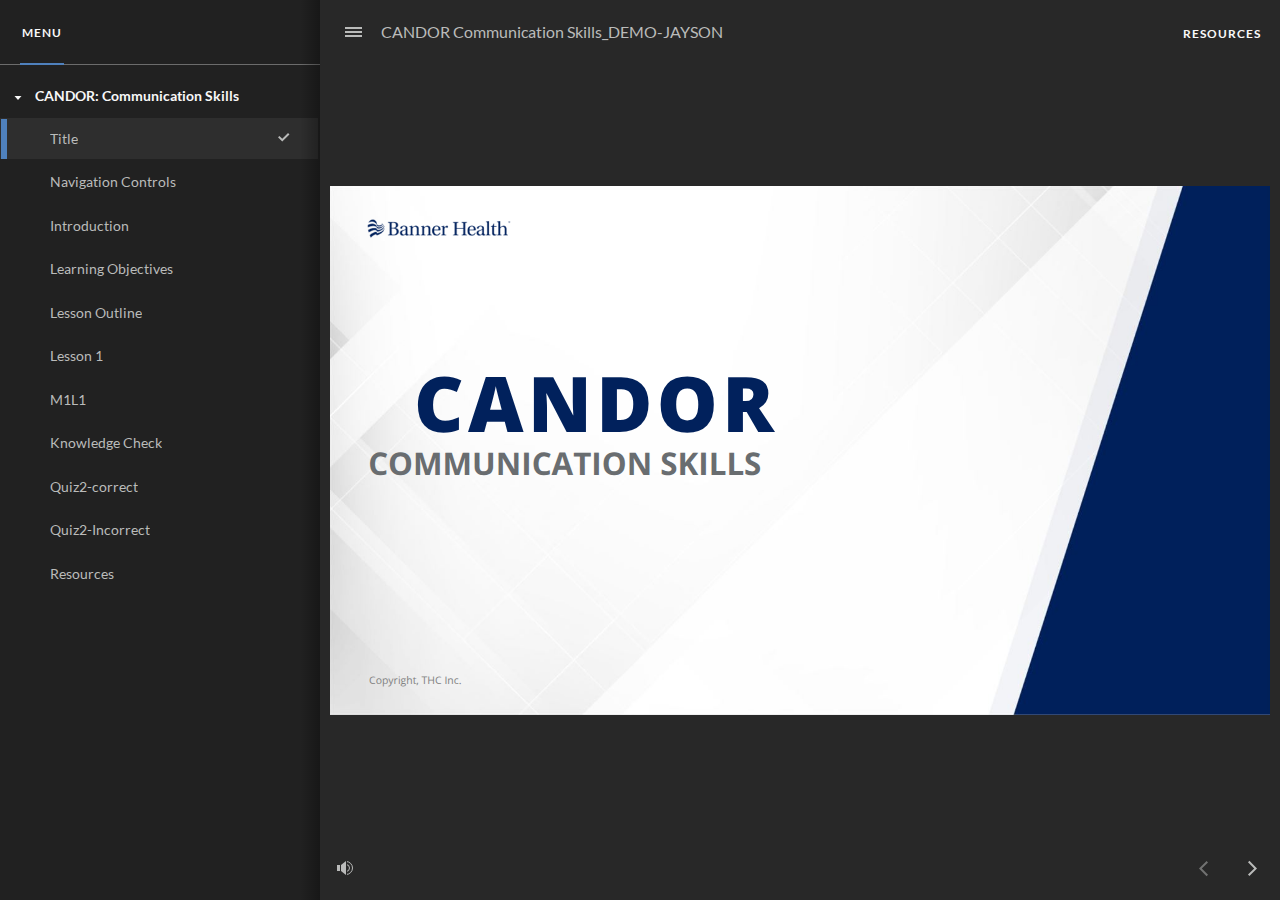
<file: index.html>
<!DOCTYPE html>
<html lang="en-US">
<head>
  <meta charset="utf-8">
  <!-- Created using Storyline 360 - http://www.articulate.com  -->
  <!-- version: 3.53.25436.0 -->
  <title>CANDOR Communication Skills_DEMO-JAYSON</title>
  <meta http-equiv="x-ua-compatible" content="IE=edge" />
  <meta name="viewport" content="width=device-width, initial-scale=1.0, user-scalable=no, shrink-to-fit=no, minimal-ui" />
  <meta name="apple-mobile-web-app-capable" content="yes" />
  <style>
    html, body { height: 100%; padding: 0; margin: 0 }
    #app { height: 100%; width: 100%; }
  </style>
  
  <script>window.THREE = { };</script>
</head>
<body style="background: #282828" class="cs-HTML theme-unified">
  <!-- 360 -->
  <script>!function(e){function n(e,i){return e.test(i)}function i(e){var i=e||navigator.userAgent,o=i.split("[FBAN");if(void 0!==o[1]&&(i=o[0]),this.apple={phone:n(t,i),ipod:n(d,i),tablet:!n(t,i)&&n(s,i),device:n(t,i)||n(d,i)||n(s,i)},this.amazon={phone:n(h,i),tablet:!n(h,i)&&n(a,i),device:n(h,i)||n(a,i)},this.android={phone:n(h,i)||n(b,i),tablet:!n(h,i)&&!n(b,i)&&(n(a,i)||n(r,i)),device:n(h,i)||n(a,i)||n(b,i)||n(r,i)},this.windows={phone:n(l,i),tablet:n(p,i),device:n(l,i)||n(p,i)},this.other={blackberry:n(f,i),blackberry10:n(u,i),opera:n(c,i),firefox:n(A,i),chrome:n(w,i),device:n(f,i)||n(u,i)||n(c,i)||n(A,i)||n(w,i)},this.seven_inch=n(v,i),this.any=this.apple.device||this.android.device||this.windows.device||this.other.device||this.seven_inch,this.phone=this.apple.phone||this.android.phone||this.windows.phone,this.tablet=this.apple.tablet||this.android.tablet||this.windows.tablet,"undefined"==typeof window)return this}function o(){var e=new i;return e.Class=i,e}var t=/iPhone/i,d=/iPod/i,s=/iPad/i,b=/(?=.*\bAndroid\b)(?=.*\bMobile\b)/i,r=/Android/i,h=/(?=.*\bAndroid\b)(?=.*\bSD4930UR\b)/i,a=/(?=.*\bAndroid\b)(?=.*\b(?:KFOT|KFTT|KFJWI|KFJWA|KFSOWI|KFTHWI|KFTHWA|KFAPWI|KFAPWA|KFARWI|KFASWI|KFSAWI|KFSAWA)\b)/i,l=/IEMobile/i,p=/(?=.*\bWindows\b)(?=.*\bARM\b)/i,f=/BlackBerry/i,u=/BB10/i,c=/Opera Mini/i,w=/(CriOS|Chrome)(?=.*\bMobile\b)/i,A=/(?=.*\bFirefox\b)(?=.*\bMobile\b)/i,v=new RegExp("(?:Nexus 7|BNTV250|Kindle Fire|Silk|GT-P1000)","i");"undefined"!=typeof module&&module.exports&&"undefined"==typeof window?module.exports=i:"undefined"!=typeof module&&module.exports&&"undefined"!=typeof window?module.exports=o():"function"==typeof define&&define.amd?define("isMobile",[],e.isMobile=o()):e.isMobile=o()}(this);
    window.isMobile.apple.tablet = window.isMobile.apple.tablet ||
      (navigator.platform === 'MacIntel' && navigator.maxTouchPoints > 1);
    window.isMobile.apple.device = window.isMobile.apple.device || window.isMobile.apple.tablet;
    window.isMobile.tablet = window.isMobile.tablet || window.isMobile.apple.tablet;
    window.isMobile.any = window.isMobile.any || window.isMobile.apple.tablet;
  </script>

  <div id="focus-sink" tabIndex="-1"></div>

  <div id="preso"></div>
  <script>
    window.DS = {};
    window.globals = {
      DATA_PATH_BASE: '',
      HAS_FRAME: true,
      HAS_SLIDE: true,

      lmsPresent: false,
      tinCanPresent: false,
      cmi5Present: false,
      aoSupport: false,
      scale: 'noscale',
      captureRc: false,
      browserSize: 'optimal',
      bgColor: '#282828',
      features: 'MultipleQuizTracking',
      themeName: 'unified',
      preloaderColor: '#FFFFFF',
      suppressAnalytics: false,
      productChannel: 'stable',
      publishSource: 'storyline',
      aid: 'auth0|19846d00-da8a-0132-c165-22000b188b5e',
      cid: '149c3afd-dbc3-48af-8efc-b5550ba98701',
      playerVersion: '3.53.25436.0',
      maxIosVideoElements: 5,

      
      parseParams: function(qs) {
        if (window.globals.parsedParams != null) {
          return window.globals.parsedParams;
        }
        qs = (qs || window.location.search.substr(1)).split('+').join(' ');
        var params = {},
            tokens,
            re = /[?&]?([^=]+)=([^&]*)/g;

        while (tokens = re.exec(qs)) {
          params[decodeURIComponent(tokens[1]).trim()] =
            decodeURIComponent(tokens[2]).trim();
        }
        window.globals.parsedParams = params;
        return params;
      }

    };

    (function() {

      var classTypes = [ 'desktop', 'mobile', 'phone', 'tablet' ];

      var addDeviceClasses = function(prefix, testObj) {
        var curr, i;
        for (i = 0; i < classTypes.length; i++) {
          curr = classTypes[i];
          if (testObj[curr]) {
            document.body.classList.add(prefix + curr);
          }
        }
      };

      var params = window.globals.parseParams(),
          isDevicePreview = params.devicepreview === '1',
          isPhoneOverride = params.deviceType === 'phone' || (isDevicePreview && params.phone == '1'),
          isTabletOverride = (params.deviceType === 'tablet' || isDevicePreview) && !isPhoneOverride,
          isMobileOverride = isPhoneOverride || isTabletOverride;

      var deviceView = {
        desktop: !window.isMobile.any && !isMobileOverride,
        mobile: window.isMobile.any || isMobileOverride,
        phone: isPhoneOverride || (window.isMobile.phone && !isTabletOverride),
        tablet: isTabletOverride || window.isMobile.tablet
      };

      window.globals.deviceView = deviceView;
      window.isMobile.desktop = !window.isMobile.any;
      window.isMobile.mobile = window.isMobile.any;

      addDeviceClasses('view-', deviceView);

    })();
  </script>
  
  <script src='story_content/user.js' type=text/javascript></script>
  <div class="slide-loader"></div>

  <script type="text/javascript">
    var doc = document, loader = doc.body.querySelector('.slide-loader'); [ 1, 2, 3 ].forEach(function(n) { var d = doc.createElement('div'); d.style.backgroundColor = window.globals.preloaderColor; d.classList.add('mobile-loader-dot'); d.classList.add('dot' + n); loader.appendChild(d); });
  </script>

  <div class="mobile-load-title-overlay" style="display: none">
    <div class="mobile-load-title">CANDOR Communication Skills_DEMO-JAYSON</div>
  </div>

  <div class="mobile-chrome-warning"></div>

  <script>
    
    if (window.autoSpider && window.vInterfaceObject) {
      document.querySelector('.mobile-load-title-overlay').style.display = 'none';
    }
  </script>

  

  <link rel="stylesheet" href="html5/data/css/output.min.css" data-noprefix />
</body>
<script src="html5/lib/scripts/bootstrapper.min.js"></script>
</html>
</file>
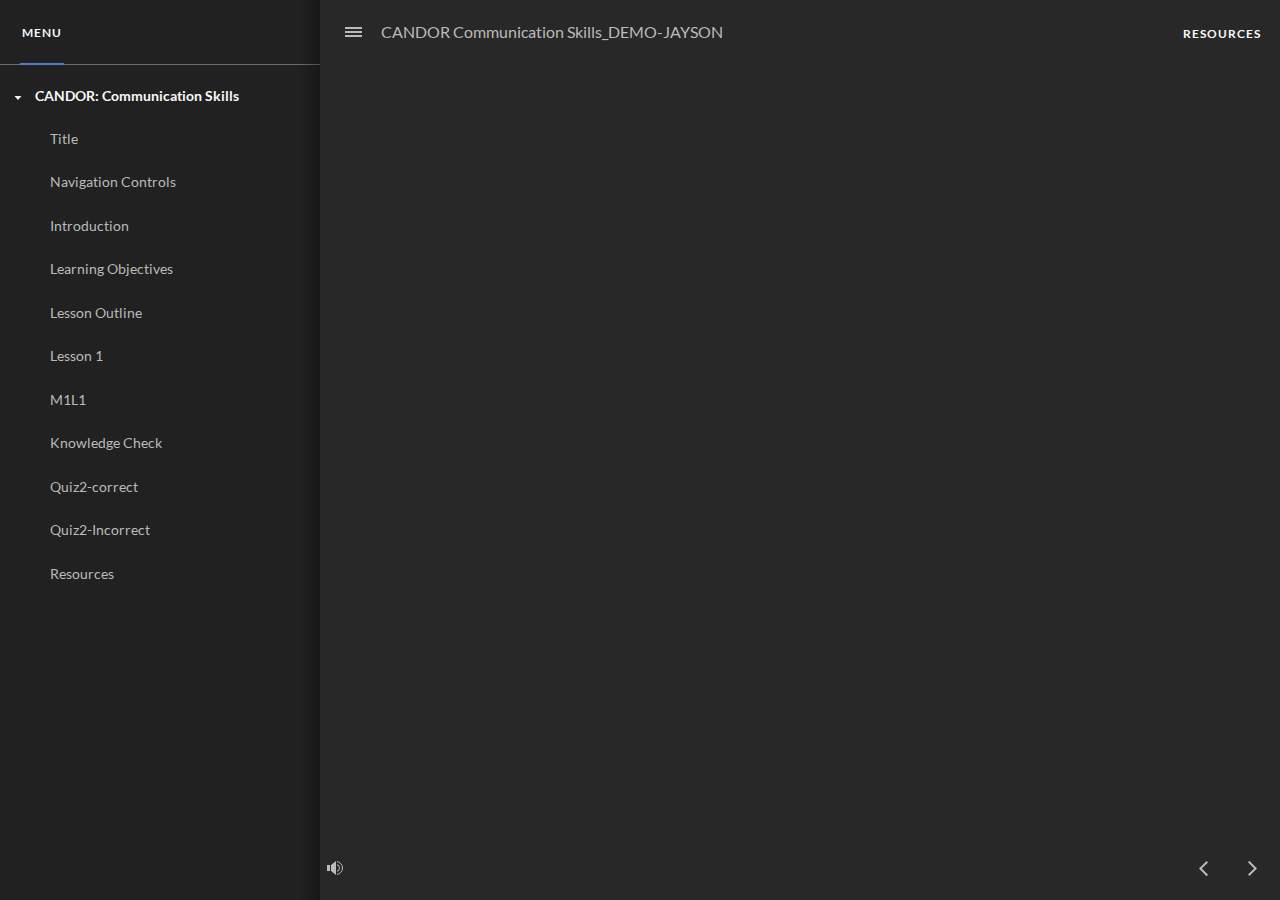
<file: index_lms.html>
<!DOCTYPE html>
<html lang="en-US">
<head>
  <meta charset="utf-8">
  <!-- Created using Storyline 360 - http://www.articulate.com  -->
  <!-- version: 3.53.25436.0 -->
  <title>CANDOR Communication Skills_DEMO-JAYSON</title>
  <meta http-equiv="x-ua-compatible" content="IE=edge" />
  <meta name="viewport" content="width=device-width, initial-scale=1.0, user-scalable=no, shrink-to-fit=no, minimal-ui" />
  <meta name="apple-mobile-web-app-capable" content="yes" />
  <style>
    html, body { height: 100%; padding: 0; margin: 0 }
    #app { height: 100%; width: 100%; }
  </style>
  <script src="lms/scormdriver.js" charset="utf-8"></script>
  <script>window.THREE = { };</script>
</head>
<body style="background: #282828" class="cs-HTML theme-unified">
  <!-- 360 -->
  <script>!function(e){function n(e,i){return e.test(i)}function i(e){var i=e||navigator.userAgent,o=i.split("[FBAN");if(void 0!==o[1]&&(i=o[0]),this.apple={phone:n(t,i),ipod:n(d,i),tablet:!n(t,i)&&n(s,i),device:n(t,i)||n(d,i)||n(s,i)},this.amazon={phone:n(h,i),tablet:!n(h,i)&&n(a,i),device:n(h,i)||n(a,i)},this.android={phone:n(h,i)||n(b,i),tablet:!n(h,i)&&!n(b,i)&&(n(a,i)||n(r,i)),device:n(h,i)||n(a,i)||n(b,i)||n(r,i)},this.windows={phone:n(l,i),tablet:n(p,i),device:n(l,i)||n(p,i)},this.other={blackberry:n(f,i),blackberry10:n(u,i),opera:n(c,i),firefox:n(A,i),chrome:n(w,i),device:n(f,i)||n(u,i)||n(c,i)||n(A,i)||n(w,i)},this.seven_inch=n(v,i),this.any=this.apple.device||this.android.device||this.windows.device||this.other.device||this.seven_inch,this.phone=this.apple.phone||this.android.phone||this.windows.phone,this.tablet=this.apple.tablet||this.android.tablet||this.windows.tablet,"undefined"==typeof window)return this}function o(){var e=new i;return e.Class=i,e}var t=/iPhone/i,d=/iPod/i,s=/iPad/i,b=/(?=.*\bAndroid\b)(?=.*\bMobile\b)/i,r=/Android/i,h=/(?=.*\bAndroid\b)(?=.*\bSD4930UR\b)/i,a=/(?=.*\bAndroid\b)(?=.*\b(?:KFOT|KFTT|KFJWI|KFJWA|KFSOWI|KFTHWI|KFTHWA|KFAPWI|KFAPWA|KFARWI|KFASWI|KFSAWI|KFSAWA)\b)/i,l=/IEMobile/i,p=/(?=.*\bWindows\b)(?=.*\bARM\b)/i,f=/BlackBerry/i,u=/BB10/i,c=/Opera Mini/i,w=/(CriOS|Chrome)(?=.*\bMobile\b)/i,A=/(?=.*\bFirefox\b)(?=.*\bMobile\b)/i,v=new RegExp("(?:Nexus 7|BNTV250|Kindle Fire|Silk|GT-P1000)","i");"undefined"!=typeof module&&module.exports&&"undefined"==typeof window?module.exports=i:"undefined"!=typeof module&&module.exports&&"undefined"!=typeof window?module.exports=o():"function"==typeof define&&define.amd?define("isMobile",[],e.isMobile=o()):e.isMobile=o()}(this);
    window.isMobile.apple.tablet = window.isMobile.apple.tablet ||
      (navigator.platform === 'MacIntel' && navigator.maxTouchPoints > 1);
    window.isMobile.apple.device = window.isMobile.apple.device || window.isMobile.apple.tablet;
    window.isMobile.tablet = window.isMobile.tablet || window.isMobile.apple.tablet;
    window.isMobile.any = window.isMobile.any || window.isMobile.apple.tablet;
  </script>

  <div id="focus-sink" tabIndex="-1"></div>

  <div id="preso"></div>
  <script>
    window.DS = {};
    window.globals = {
      DATA_PATH_BASE: '',
      HAS_FRAME: true,
      HAS_SLIDE: true,

      lmsPresent: true,
      tinCanPresent: false,
      cmi5Present: false,
      aoSupport: false,
      scale: 'noscale',
      captureRc: false,
      browserSize: 'optimal',
      bgColor: '#282828',
      features: 'MultipleQuizTracking',
      themeName: 'unified',
      preloaderColor: '#FFFFFF',
      suppressAnalytics: false,
      productChannel: 'stable',
      publishSource: 'storyline',
      aid: 'auth0|19846d00-da8a-0132-c165-22000b188b5e',
      cid: '149c3afd-dbc3-48af-8efc-b5550ba98701',
      playerVersion: '3.53.25436.0',
      maxIosVideoElements: 5,

      
      parseParams: function(qs) {
        if (window.globals.parsedParams != null) {
          return window.globals.parsedParams;
        }
        qs = (qs || window.location.search.substr(1)).split('+').join(' ');
        var params = {},
            tokens,
            re = /[?&]?([^=]+)=([^&]*)/g;

        while (tokens = re.exec(qs)) {
          params[decodeURIComponent(tokens[1]).trim()] =
            decodeURIComponent(tokens[2]).trim();
        }
        window.globals.parsedParams = params;
        return params;
      }

    };

    (function() {

      var classTypes = [ 'desktop', 'mobile', 'phone', 'tablet' ];

      var addDeviceClasses = function(prefix, testObj) {
        var curr, i;
        for (i = 0; i < classTypes.length; i++) {
          curr = classTypes[i];
          if (testObj[curr]) {
            document.body.classList.add(prefix + curr);
          }
        }
      };

      var params = window.globals.parseParams(),
          isDevicePreview = params.devicepreview === '1',
          isPhoneOverride = params.deviceType === 'phone' || (isDevicePreview && params.phone == '1'),
          isTabletOverride = (params.deviceType === 'tablet' || isDevicePreview) && !isPhoneOverride,
          isMobileOverride = isPhoneOverride || isTabletOverride;

      var deviceView = {
        desktop: !window.isMobile.any && !isMobileOverride,
        mobile: window.isMobile.any || isMobileOverride,
        phone: isPhoneOverride || (window.isMobile.phone && !isTabletOverride),
        tablet: isTabletOverride || window.isMobile.tablet
      };

      window.globals.deviceView = deviceView;
      window.isMobile.desktop = !window.isMobile.any;
      window.isMobile.mobile = window.isMobile.any;

      addDeviceClasses('view-', deviceView);

    })();
  </script>
  
  <script src='story_content/user.js' type=text/javascript></script>
  <div class="slide-loader"></div>

  <script type="text/javascript">
    var doc = document, loader = doc.body.querySelector('.slide-loader'); [ 1, 2, 3 ].forEach(function(n) { var d = doc.createElement('div'); d.style.backgroundColor = window.globals.preloaderColor; d.classList.add('mobile-loader-dot'); d.classList.add('dot' + n); loader.appendChild(d); });
  </script>

  <div class="mobile-load-title-overlay" style="display: none">
    <div class="mobile-load-title">CANDOR Communication Skills_DEMO-JAYSON</div>
  </div>

  <div class="mobile-chrome-warning"></div>

  <script>
    
    if (window.autoSpider && window.vInterfaceObject) {
      document.querySelector('.mobile-load-title-overlay').style.display = 'none';
    }
  </script>

  

  <link rel="stylesheet" href="html5/data/css/output.min.css" data-noprefix />
</body>
<script src="html5/lib/scripts/bootstrapper.min.js"></script>
</html>
</file>
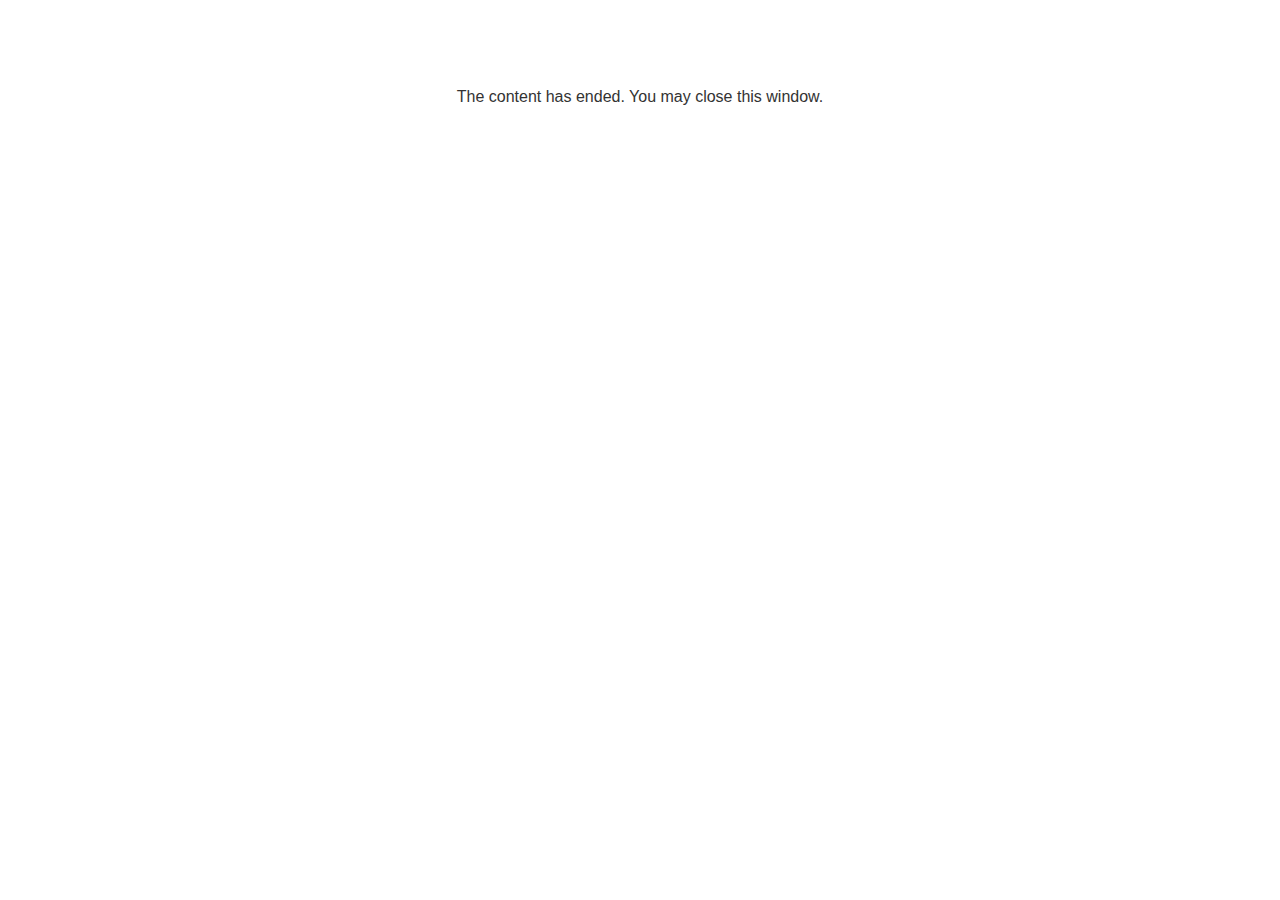
<file: lms/goodbye.html>
<!doctype html>
<html>
<body style="background-color: #ffffff;">

<p role="alert" style="color: #333333;font-family: Lato, articulate, tahoma, arial;font-size: medium;text-align: center;">
<br><br><br><br>
The content has ended. You may close this window.
</p>

</body>
</html>
</file>
<file: html5/data/css/output.min.css>
@font-face {
  font-family: 'LatoBold Charset1_ BoldB6148E07';
  src: url('[data-uri]');
  font-style: normal;
  font-weight: normal;
}
@font-face {
  font-family: 'Lato Charset1_ 6HG0Tz9e5DA3BE85';
  src: url('[data-uri]');
  font-style: normal;
  font-weight: normal;
}
@font-face {
  font-family: 'Open Sans Extraboldbold1A69F343';
  src: url('[data-uri]');
  font-style: normal;
  font-weight: normal;
}
@font-face {
  font-family: 'Open SansBold CharsBold4A78D648';
  src: url('[data-uri]');
  font-style: normal;
  font-weight: normal;
}
@font-face {
  font-family: 'Open Sans Charset1_ 6WCE6F94BC4';
  src: url('[data-uri]');
  font-style: normal;
  font-weight: normal;
}
@font-face {
  font-family: 'Roboto Slab Charset1_ 63EA4E81D';
  src: url('[data-uri]');
  font-style: normal;
  font-weight: normal;
}
@font-face {
  font-family: 'Open Sans Extraboldbold1EDF8CCA';
  src: url('[data-uri]');
  font-style: normal;
  font-weight: normal;
}
@font-face {
  font-family: 'Open Sans Charset0_v9TY33EDE6F2';
  src: url('[data-uri]');
  font-style: normal;
  font-weight: normal;
}
@font-face {
  font-family: 'Open SansBold CharsBoldE47A47C6';
  src: url('[data-uri]');
  font-style: normal;
  font-weight: normal;
}
@font-face {
  font-family: 'Roboto Slab Charset0_v7D10DA679';
  src: url('[data-uri]');
  font-style: normal;
  font-weight: normal;
}
.cs-HTML {
  background: rgba(40, 40, 40, 1);
}
.cs-pxabnsnfns00001100101 .cs-infopanel  {
  box-shadow: 0 1px 0 rgba(0, 0, 0, 0);
  background: rgba(255, 255, 255, 1);
}
.cs-pxabnsnfns00001100101 .cs-infopanel .cs-link {
  color: rgba(186, 187, 186, 1);
}
.cs-pxabnsnfns00001100101 .cs-infopanel .cs-link:hover {
  color: rgba(255, 255, 255, 1);
}
.cs-pxabnsnfns00001100101 .cs-infopanel .cs-name {
  color: rgba(68, 68, 68, 1);
}
.cs-pxabnsnfns00001100101 .cs-infopanel .cs-title {
  color: rgba(153, 153, 153, 1);
}
.cs-pxabnsnfns00001100101 .cs-infopanelpopup  {
  box-shadow: 0 1px 0 rgba(0, 0, 0, 0);
  background: rgba(0, 0, 0, 0);
}
.cs-pxabnsnfns00001100101 .cs-infopanelpopup .cs-link {
  color: rgba(255, 0, 0, 1);
}
.cs-pxabnsnfns00001100101 .cs-infopanelpopup .cs-link:hover {
  color: rgba(255, 255, 255, 1);
}
.cs-pxabnsnfns00001100101 .cs-infopanelpopup .cs-name {
  color: rgba(255, 255, 255, 1);
}
.cs-pxabnsnfns00001100101 .cs-infopanelpopup .cs-bio {
  color: rgba(186, 187, 186, 1);
}
.cs-pxabnsnfns00001100101 .cs-timer  {
  color: rgba(186, 187, 186, 1);
}
.cs-pxabnsnfns00001100101 .cs-duration stop:first-child {
  stop-color: rgba(60, 60, 60, 1);
}
.cs-pxabnsnfns00001100101 .cs-duration stop:last-child {
  stop-color: rgba(60, 60, 60, 1);
}
.cs-pxabnsnfns00001100101 .cs-elapsed stop:first-child {
  stop-color: rgba(254, 227, 71, 1);
}
.cs-pxabnsnfns00001100101 .cs-elapsed stop:last-child {
  stop-color: rgba(254, 227, 71, 1);
}
.cs-pxabnsnfns00001100101 .cs-timer .cs-pie .cs-innerstroke {
  stroke: rgba(199, 199, 199, 1);
}
.cs-pxabnsnfns00001100101 .cs-timer .cs-pie .cs-innerborder {
  stroke: rgba(255, 255, 255, 1);
}
.cs-pxabnsnfns00001100101 .cs-window  {
  box-shadow: 0 8px 5px rgba(0, 0, 0, 0.2);
  border-color: rgba(49, 99, 0, 0);
  background: rgba(33, 33, 33, 1);
  color: rgba(248, 248, 248, 1);
}
.cs-pxabnsnfns00001100101 .cs-window .cs-diva {
  border-color: rgba(78, 78, 78, 1);
}
.cs-pxabnsnfns00001100101 .cs-window .cs-divb {
  border-color: rgba(78, 78, 78, 0);
}
.cs-pxabnsnfns00001100101 .cs-editor .cs-editor-slide {
  color: rgba(226, 226, 226, 1);
}
.cs-pxabnsnfns00001100101 .cs-editor .cs-editor-html {
  color: rgba(186, 187, 186, 1);
}
.cs-pxabnsnfns00001100101 .cs-editor .cs-editor-button {
  text-shadow: 0 1px 0 rgba(0, 0, 0, 0);
  color: rgba(255, 255, 255, 1);
  border-color: rgba(211, 211, 211, 1);
  background: rgba(34, 34, 34, 1);
}
.cs-pxabnsnfns00001100101 .cs-editor .cs-editor-button:hover {
  background: rgba(68, 68, 68, 1);
}
.cs-pxabnsnfns00001100101 .cs-editor .cs-editor-button:active {
  background: rgba(68, 68, 68, 1);
}
.cs-pxabnsnfns00001100101 .cs-listitem  {
  color: rgba(186, 187, 186, 1);
  border-color: none;
  border: 1px solid transparent;
}
.cs-pxabnsnfns00001100101 .cs-listitem:hover {
  background: rgba(255, 255, 255, 0.06);
  border-color: rgba(108, 108, 108, 1) !important;
  border-width: 1px;
  border-radius: 2px;
  border-style: solid;
  box-sizing: border-box;
}
.cs-pxabnsnfns00001100101 .cs-listitem.hover {
  background: rgba(255, 255, 255, 0.06);
  border-color: rgba(108, 108, 108, 1) !important;
  border-width: 1px;
  border-radius: 2px;
  border-style: solid;
  box-sizing: border-box;
}
.cs-pxabnsnfns00001100101 .cs-glossary  {
  color: rgba(186, 187, 186, 1);
}
.cs-pxabnsnfns00001100101 .cs-glossary .cs-scrolling-panel {
  background: rgba(0, 0, 0, 0);
}
.cs-pxabnsnfns00001100101 .cs-glossary .cs-term.cs-selected .cs-choice-list-trigger {
  color: rgba(255, 255, 255, 1);
  background: rgba(255, 255, 255, 1);
}
.cs-pxabnsnfns00001100101 .cs-glossary .cs-term.cs-selected .cs-choice-list-trigger:focus {
  color: rgba(255, 255, 255, 1);
  background: rgba(255, 255, 255, 1);
}
.cs-pxabnsnfns00001100101 .cs-glossary .cs-term:hover .cs-choice-list-trigger {
  background: rgba(186, 187, 186, 1);
}
.cs-pxabnsnfns00001100101 .cs-glossary .cs-term.hover .cs-choice-list-trigger {
  background: rgba(186, 187, 186, 1);
}
.cs-pxabnsnfns00001100101 .cs-glossary .cs-term .cs-choice-list-trigger:focus {
  background: rgba(186, 187, 186, 1);
}
.cs-pxabnsnfns00001100101 .cs-glossary .cs-diva {
  border-color: rgba(0, 0, 0, 0);
}
.cs-pxabnsnfns00001100101 .cs-glossary .cs-divb {
  border-color: rgba(0, 0, 0, 0);
}
.cs-pxabnsnfns00001100101 .cs-glossary .cs-divc {
  border-color: rgba(0, 0, 0, 0);
}
.cs-pxabnsnfns00001100101 .cs-glossary .cs-heading {
  color: rgba(248, 248, 248, 1);
  font-weight: 700;
}
.note-content p span {
  color: rgba(186, 187, 186, 1);
  line-height: 1.4em;
  font-size: 103.769%;
}
.cs-pxabnsnfns00001100101 .cs-resource .cs-separator {
  border-color: rgba(0, 0, 0, 0);
}
.cs-pxabnsnfns00001100101 .cs-outline  {
  color: rgba(45, 45, 45, 1);
}
.cs-pxabnsnfns00001100101 .cs-outline .cs-diva {
  border-color: rgba(0, 0, 0, 0);
}
.cs-pxabnsnfns00001100101 .cs-outline .cs-divb {
  border-color: rgba(0, 0, 0, 0);
}
.cs-pxabnsnfns00001100101 .cs-outline .cs-divc {
  border-color: rgba(0, 0, 0, 0);
}
.cs-pxabnsnfns00001100101 .cs-outline .cs-search-filter:hover {
  color: rgba(0, 0, 0, 0);
}
.cs-pxabnsnfns00001100101 .cs-outline .cs-search-filter.hover {
  color: rgba(0, 0, 0, 0);
}
.cs-pxabnsnfns00001100101 .cs-transcript  {
  color: rgba(255, 255, 255, 1);
}
.cs-pxabnsnfns00001100101 .cs-transcript .cs-div {
  border-color: rgba(0, 0, 0, 0);
}
.cs-pxabnsnfns00001100101 .cs-tabs:not(.topmenu-item) {
  color: rgba(248, 248, 248, 1);
}
.cs-pxabnsnfns00001100101 .cs-tabs .cs-inner-button:not(.topmenu-item) {
  text-shadow: 0 1px 0 rgba(0, 0, 0, 0);
}
.cs-pxabnsnfns00001100101 .cs-tabs:hover:not(.topmenu-item) {
  color: rgba(248, 248, 248, 1);
}
.cs-pxabnsnfns00001100101 .cs-tabs.cs-selected {
  background: rgba(0, 0, 0, 0);
  color: rgba(248, 248, 248, 1);
}
.cs-pxabnsnfns00001100101 .cs-seekcontrol  {
  background: rgba(0, 0, 0, 0);
  border-color: rgba(0, 0, 0, 0);
}
.cs-pxabnsnfns00001100101 .cs-seekcontrol .cs-button:hover .cs-icon {
  fill: rgba(255, 255, 255, 1);
}
.cs-pxabnsnfns00001100101 .cs-seekcontrol .cs-button.hover .cs-icon {
  fill: rgba(255, 255, 255, 1);
}
.cs-pxabnsnfns00001100101 .cs-seekcontrol .cs-button .cs-icon-shadow {
  fill: rgba(0, 0, 0, 0);
}
.cs-pxabnsnfns00001100101 .cs-seekcontrol .cs-button .cs-icon {
  fill: rgba(180, 180, 180, 1);
}
.cs-pxabnsnfns00001100101 .cs-seekcontrol .cs-seek .cs-fill {
  background: rgba(255, 255, 255, 0.6);
}
.cs-pxabnsnfns00001100101 .cs-seekcontrol .cs-seek {
  background: rgba(108, 108, 108, 1);
  border-color: rgba(0, 0, 0, 0);
}
.cs-pxabnsnfns00001100101 .cs-searchinput .cs-input {
  color: rgba(186, 187, 186, 1);
  border-color: rgba(0, 0, 0, 0);
  background: rgba(255, 255, 255, 0.06);
}
.cs-pxabnsnfns00001100101 .cs-searchinput .cs-input:focus {
  color: rgba(248, 248, 248, 1);
  background: rgba(41, 41, 41, 1);
}
.cs-pxabnsnfns00001100101 .cs-searchinput .cs-input:hover {
  box-shadow: inset 0 0 1px 0 rgba(69, 126, 19, 0);
}
.cs-pxabnsnfns00001100101 .cs-searchinput .cs-input.hover {
  box-shadow: inset 0 0 1px 0 rgba(69, 126, 19, 0);
}
.cs-pxabnsnfns00001100101 .cs-searchinput .cs-button .cs-icon {
  fill: rgba(186, 187, 186, 1);
}
.cs-pxabnsnfns00001100101 .cs-searchinput .cs-button:hover {
  fill: rgba(63, 133, 0, 1);
}
.cs-pxabnsnfns00001100101 .cs-searchinput .cs-button.hover {
  fill: rgba(63, 133, 0, 1);
}
.cs-pxabnsnfns00001100101 .cs-menu  {
  box-shadow: 0 1px 0 rgba(0, 0, 0, 0);
  background: rgba(33, 33, 33, 1);
}
.cs-pxabnsnfns00001100101 .cs-topmenu-item.active .cs-tab {
  background: rgba(33, 33, 33, 1);
}
.cs-pxabnsnfns00001100101 .cs-logo  {
  box-shadow: 0 1px 0 rgba(37, 75, 0, 1);
  background: rgba(255, 255, 255, 0);
}
.cs-pxabnsnfns00001100101 .cs-checkbox  {
  color: rgba(255, 255, 255, 1);
}
.cs-pxabnsnfns00001100101 .cs-checkbox:hover {
  border-color: rgba(175, 221, 130, 1);
}
.cs-pxabnsnfns00001100101 .cs-checkbox.hover {
  border-color: rgba(175, 221, 130, 1);
}
.cs-pxabnsnfns00001100101 .cs-checkbox .cs-box {
  color: rgba(255, 255, 255, 1);
  border-color: rgba(42, 83, 0, 1);
}
.cs-pxabnsnfns00001100101 .cs-checkbox .cs-box:checked::after {
  color: rgba(43, 196, 0, 1);
}
.cs-pxabnsnfns00001100101 .cs-button  {
  text-shadow: 0 1px 0 rgba(0, 0, 0, 0);
  color: rgba(186, 187, 186, 1);
  border-color: rgba(0, 0, 0, 0);
  background: rgba(0, 0, 0, 0);
  box-shadow: 0 1px 0 rgba(0, 0, 0, 0);
}
.cs-pxabnsnfns00001100101 .cs-button .cs-icon {
  fill: rgba(186, 187, 186, 1);
}
.cs-pxabnsnfns00001100101 .cs-button .cs-icon-shadow {
  fill: rgba(0, 0, 0, 0);
}
.cs-pxabnsnfns00001100101 .cs-button:hover {
  background: rgba(248, 248, 248, 1);
}
.cs-pxabnsnfns00001100101 .cs-button.hover {
  background: rgba(248, 248, 248, 1);
}
.cs-pxabnsnfns00001100101 .cs-button:active {
  background: rgba(0, 0, 0, 0);
}
.cs-pxabnsnfns00001100101 .cs-button.cs-disabled:hover {
  background: rgba(0, 0, 0, 0);
}
.cs-pxabnsnfns00001100101 .cs-button.cs-disabled.hover {
  background: rgba(0, 0, 0, 0);
}
.cs-pxabnsnfns00001100101 .cs-button.cs-disabled:active {
  background: rgba(0, 0, 0, 0);
}
.cs-pxabnsnfns00001100101 .cs-button.cs-volume:hover {
  background: rgba(0, 0, 0, 0);
}
.cs-pxabnsnfns00001100101 .cs-button.cs-volume.hover {
  background: rgba(0, 0, 0, 0);
}
.cs-pxabnsnfns00001100101 .cs-button.cs-volume:active {
  background: rgba(0, 0, 0, 0);
}
.cs-pxabnsnfns00001100101.cs-base  {
  color: rgba(186, 187, 186, 1);
  border-color: rgba(40, 40, 40, 1);
  background: rgba(40, 40, 40, 1);
}
.cs-pxabnsnfns00001100101.cs-base .cs-separator .cs-diva {
  background: rgba(69, 69, 69, 1);
}
.cs-pxabnsnfns00001100101.cs-base .cs-separator .cs-divb {
  background: rgba(0, 0, 0, 0);
}
.cs-pxabnsnfns00001100101.cs-base .cs-topmenu-item.active .cs-tab {
  border-color: rgba(69, 69, 69, 1);
}
.cs-pxabnsnfns00001100101.cs-base .cs-topmenu-item.active .cs-panel {
  border-color: rgba(69, 69, 69, 1);
}
.cs-pxabnsnfns00001100101.cs-base .cs-left {
  background: rgba(33, 33, 33, 1);
}
.cs-pxabnsnfns00001100101.cs-base .cs-area-primary .cs-slide-container {
  background: rgba(40, 40, 40, 1);
}
.cs-pxabnsnfns00001100101.cs-base.cs-custom-theme .cs-brandhighlight-bg {
  background: rgba(79, 129, 189, 1) !important;
}
.cs-pxabnsnfns00001100101.cs-base.cs-custom-theme .cs-brandhighlight-secondary-bg {
  background: rgba(255, 255, 255, 1) !important;
}
.cs-pxabnsnfns00001100101.cs-base.cs-custom-theme .cs-brandhighlight-border {
  border-color: rgba(79, 129, 189, 1) !important;
}
.cs-pxabnsnfns00001100101.cs-base.cs-custom-theme .cs-brandhighlight-text {
  color: rgba(79, 129, 189, 1) !important;
}
.cs-pxabnsnfns00001100101.cs-base.cs-custom-theme .cs-brandhighlight-fill {
  fill: rgba(79, 129, 189, 1) !important;
}
.cs-pxabnsnfns00001100101.cs-base.cs-custom-theme .cs-listitem.cs-selected {
  background-color: rgba(255, 255, 255, 0.06) !important;
}
.cs-pxabnsnfns00001100101 .cs-volume::-moz-range-thumb {
  border-color: rgba(43, 85, 0, 1);
  box-shadow: inset 0 0 1px 0 rgba(43, 85, 0, 1);
  background: rgba(255, 255, 255, 1);
}
.cs-pxabnsnfns00001100101 .cs-volume::-ms-thumb {
  border-color: rgba(43, 85, 0, 1);
  box-shadow: inset 0 0 1px 0 rgba(43, 85, 0, 1);
  background: rgba(255, 255, 255, 1);
}
.cs-pxabnsnfns00001100101 .cs-volume::-webkit-slider-thumb {
  border-color: rgba(43, 85, 0, 1);
  box-shadow: inset 0 0 1px 0 rgba(43, 85, 0, 1);
  background: rgba(255, 255, 255, 1);
}
.cs-pxabnsnfns00001100101 .cs-volume::-moz-range-track {
  border-color: rgba(66, 140, 1, 1);
  background: rgba(108, 108, 108, 1);
}
.cs-pxabnsnfns00001100101 .cs-volume::-ms-track {
  border-color: rgba(66, 140, 1, 1);
  background: rgba(108, 108, 108, 1);
}
.cs-pxabnsnfns00001100101 .cs-volume::-webkit-slider-runnable-track {
  border-color: rgba(66, 140, 1, 1);
  background: rgba(108, 108, 108, 1);
}
body.show-focus .tab-focus-box {
  border-color: rgba(255, 255, 0, 1);
}
.skipnav {
  border-color: rgba(255, 255, 0, 1);
}
.cs-pxabnsnfns00001100101 .cs-listitem:hover {
  color: none;
}
.cs-pxabnsnfns00001100101 .cs-listitem.hover {
  color: none;
}
.cs-pxabnsnfns00001100101 .cs-listitem.cs-viewed {
  color: #BABBBA;
}
.cs-pxabnsnfns00001100101 .cs-listitem {
  color: #BABBBA;
}
.cs-pxabnsnfns00001100101 .cs-listitem:hover .cs-icon-carrot * {
  fill: none;
}
.cs-pxabnsnfns00001100101 .cs-listitem.hover .cs-icon-carrot * {
  fill: none;
}
.cs-pxabnsnfns00001100101 .cs-listitem .cs-icon-carrot {
  color: none;
  top: calc(3px);
}
.cs-pxabnsnfns00001100101 .cs-listitem .cs-icon-carrot .cs-shadow {
  color: #F8F8F8;
}
.cs-pxabnsnfns00001100101 .item-collapsible .is-scene {
  color: #F8F8F8 !important;
  font-weight: 700;
}
.cs-pxabnsnfns00001100101 .is-scene .cs-icon-carrot * {
  color: #F8F8F8 !important;
  font-weight: 700;
}
.cs-pxabnsnfns00001100101 .is-scene:not(.outline-links-collapse) > a {
  color: #F8F8F8;
}
.cs-pxabnsnfns00001100101 .is-scene:not(.outline-links-collapse) .cs-icon-carrot * {
  fill: none !important;
  color: #F8F8F8 !important;
}
.cs-pxabnsnfns00001100101 .tabs, .cs-pxabnsnfns00001100101 .cs-logo {
  border-bottom: 1px solid rgba(108, 108, 108, 1);
}
.cs-pxabnsnfns00001100101 .area-secondary-wrapper:after {
  background-image: url('[data-uri]');
  background-size: 100%;
}
.cs-pxabnsnfns00001100101 .panel-footer {
  background: #212121;
}
.cs-pxabnsnfns00001100101 #outline-search {
  background: rgba(255, 255, 255, 0.06);
  border-color: rgba(108, 108, 108, 1);
  border-width: 1px;
  border-style: solid;
}
.cs-pxabnsnfns00001100101 .topmenu-panel #outline-search {
  background: #545454;
}
.cs-pxabnsnfns00001100101 .search-icon circle, .cs-pxabnsnfns00001100101 .search-icon path {
  stroke: #BABBBA;
}
.cs-pxabnsnfns00001100101 #outline-search input[type   =search] {
  color: #F8F8F8;
}
.cs-pxabnsnfns00001100101 #outline-search ::-webkit-input-placeholder {
  color: #BABBBA !important;
}
.cs-pxabnsnfns00001100101 #outline-search :-ms-input-placeholder {
  color: #BABBBA !important;
}
.cs-pxabnsnfns00001100101 #outline-search ::-moz-placeholder {
  color: #BABBBA !important;
  opacity: 1;
}
.cs-pxabnsnfns00001100101 .cs-topmenu-item.active, body:not(.is-touchable-tablet) .cs-pxabnsnfns00001100101 .cs-topmenu-item:hover {
  color: #F8F8F8;
}
.cs-pxabnsnfns00001100101 .cs-topmenu-item.button-tapped {
  color: #F8F8F8;
}
.cs-pxabnsnfns00001100101 .cs-topmenu-item.active .cs-tab, .cs-pxabnsnfns00001100101 .cs-topmenu-item .cs-tab {
  background: transparent !important;
  border: none !important;
}
.cs-pxabnsnfns00001100101 .top-tabs-drop-icon div {
  background: #BABBBA;
}
.cs-pxabnsnfns00001100101 .cs-panel.topmenu-panel .panel-content, .cs-pxabnsnfns00001100101 .top-tabs-drop {
  background: #212121;
}
.cs-pxabnsnfns00001100101 .cs-topmenu-item.active .cs-panel {
  background: #212121;
}
.cs-pxabnsnfns00001100101 .cs-menu.topmenu-panel, .cs-pxabnsnfns00001100101 .top-tabs-drop {
  border: 1px solid rgba(69, 69, 69, 1) !important;
  border-radius: 3px;
}
.cs-pxabnsnfns00001100101 .resources .resources-list a:hover {
  background: rgba(255, 255, 255, 0.06);
}
body:not(.is-touchable-tablet) .cs-pxabnsnfns00001100101 .resources .resources-list a:hover {
  background: rgba(255, 255, 255, 0.06);
}
.cs-pxabnsnfns00001100101 .resources .resources-list a.hover {
  background: rgba(255, 255, 255, 0.06);
}
body:not(.is-touchable-tablet) .cs-pxabnsnfns00001100101 .resources .resources-list a.hover {
  background: rgba(255, 255, 255, 0.06);
}
.cs-pxabnsnfns00001100101 .resources .resources-list a.button-tapped {
  background: rgba(255, 255, 255, 0.06);
}
.cs-pxabnsnfns00001100101 .cs-icon path, .cs-pxabnsnfns00001100101 .cs-icon rect, .cs-pxabnsnfns00001100101 .cs-icon polygon, .cs-pxabnsnfns00001100101 .menu-icon-wrapper.menu-icon-wrapper-hover path {
  fill: #BABBBA;
}
.cs-pxabnsnfns00001100101 .cs-icon .icon-stroke-only {
  fill: none !important;
  stroke: #BABBBA !important;
}
body:not(.is-touchable-tablet) .cs-pxabnsnfns00001100101 .cs-button:hover .cs-icon path, body:not(.is-touchable-tablet) .cs-pxabnsnfns00001100101 .cs-button:hover .cs-icon rect, body:not(.is-touchable-tablet) .cs-pxabnsnfns00001100101 .cs-button:hover .cs-icon polygon {
  fill: #F8F8F8;
}
body:not(.is-touchable-tablet) .cs-pxabnsnfns00001100101 .cs-tabs:hover .search-icon circle, body:not(.is-touchable-tablet) .cs-pxabnsnfns00001100101 .cs-tabs:hover .search-icon path {
  stroke: #F8F8F8;
}
.cs-pxabnsnfns00001100101 .cs-button.button-tapped .cs-icon path, .cs-pxabnsnfns00001100101 .cs-button.button-tapped .cs-icon rect, .cs-pxabnsnfns00001100101 .cs-button.button-tapped .cs-icon polygon {
  fill: #F8F8F8;
}
body:not(.is-touchable-tablet) .cs-pxabnsnfns00001100101 .cs-button:hover .cs-icon .icon-stroke-only {
  fill: none !important;
  stroke: #F8F8F8 !important;
}
.cs-pxabnsnfns00001100101 .cs-button:button-tapped .cs-icon .icon-stroke-only {
  fill: none !important;
  stroke: #F8F8F8 !important;
}
.cs-pxabnsnfns00001100101 .menu-icon-wrapper.menu-icon-wrapper-hover svg path {
  fill: #F8F8F8;
}
.floating-sidebar:not(.sidebar-closed) .cs-pxabnsnfns00001100101 #hamburger .menu-icon-wrapper svg path {
  fill: #BABBBA;
}
.floating-sidebar:not(.sidebar-closed) .cs-pxabnsnfns00001100101 #hamburger .menu-icon-wrapper.menu-icon-wrapper-hover svg path {
  fill: #F8F8F8;
}
.cs-pxabnsnfns00001100101 .volume .btn:before {
  background-image: url('[data-uri]');
}
.cs-pxabnsnfns00001100101 .volume-track {
  background: #6C6C6C;
}
.cs-pxabnsnfns00001100101 .volume-icon circle {
  stroke: #BABBBA;
}
.cs-pxabnsnfns00001100101 .cs-settings > .settings-panel {
  background: #212121;
  border: 1px solid rgba(69, 69, 69, 1) !important;
  border-radius: 3px;
}
.cs-pxabnsnfns00001100101 .cs-settings > .panel-down-arrow {
  fill: #212121;
}
.cs-pxabnsnfns00001100101 .switch-toggle .border {
  stroke: #7C7C7C;
}
.cs-pxabnsnfns00001100101 .switch-toggle .thumb-off .thumb {
  fill: #A2A2A2;
}
.cs-pxabnsnfns00001100101 .switch-toggle .thumb-on .track {
  fill: rgba(79, 129, 189, 1);
}
.cs-pxabnsnfns00001100101 .switch-toggle .thumb-off .track {
  fill: rgba(255, 255, 255, 0.1);
}
.cs-pxabnsnfns00001100101 .switch-label {
  color: #BABBBA;
}
.cs-pxabnsnfns00001100101 .cs-panel .scrollarea-btn:after {
  background: rgba(179, 180, 179, 0.75);
}
.scrollarea-scrollbar:hover .scrollarea-btn:after, .scrollarea-scrollbar.highlight-scrollbar .scrollarea-btn:after {
  background: rgba(179, 180, 179, 0.75);
}
.floating-sidebar .sidebar-overlay {
  background: rgba(0, 0, 0, 0.85);
}
.cs-pxabnsnfns00001100101 .overlay-message {
  background: rgba(0, 0, 0, 0.85);
}
.cs-pxabnsnfns00001100101 .top-ui-bg, .cs-pxabnsnfns00001100101 .bottom-ui-bg, .cs-pxabnsnfns00001100101 .right-ui-bg, .cs-pxabnsnfns00001100101 .left-ui-bg {
  background: rgba(40, 40, 40, 0.8);
}
.cs-pxabnsnfns00001100101 .circle-progress-bg {
  fill: #282828;
}
.cs-pxabnsnfns00001100101 .circle-progress-well {
  fill: #6C6C6C;
}
.cs-pxabnsnfns00001100101 .circle-progress-pie {
  stroke: #6C6C6C;
}
.cs-pxabnsnfns00001100101 .lightbox .option-pane {
  background: rgba(40, 40, 40, 0.8);
}
.cs-pxabnsnfns00001100101 .lightbox .option-pane:before {
  background: #282828;
}
.cs-pxabnsnfns00001100101 .message-window {
  background: #212121;
  border: 1px solid rgba(69, 69, 69, 1) !important;
  border-radius: 3px;
}
.cs-pxabnsnfns00001100101 .message-window-header p, .cs-pxabnsnfns00001100101 .message-window-text {
  color: #F8F8F8;
}
.cs-pxabnsnfns00001100101 .message-window-header p {
  border-bottom: 1px solid rgba(255, 255, 255, 1);
}
.cs-pxabnsnfns00001100101 .message-window button.slide-object-button {
  border: 1px solid rgba(255, 255, 255, 1) !important;
}
.cs-pxabnsnfns00001100101 .message-window button.slide-object-button:hover {
  background: rgba(255, 255, 255, 0.06) !important;
}
.message-window .slide-object-button tspan, .message-window .slide-object-button-text tspan {
  fill: #F8F8F8 !important;
}
body:not(.is-touchable-tablet) .cs-pxabnsnfns00001100101 .cs-button:hover .text {
  color: #F8F8F8;
}
.cs-pxabnsnfns00001100101 .cs-button.button-tapped .text {
  color: #F8F8F8;
}
.cs-pxabnsnfns00001100101.cs-base {
  background: #282828;
}
.cs-pxabnsnfns00001100101 .cs-menu {
  background: transparent;
}
.cs-pxabnsnfns00001100101 .progress-bar .progress-bar-fill:after {
  background: #FFFFFF !important;
}
.cs-pxabnsnfns00001100101 .volume-dot {
  background: #FFFFFF !important;
}
.fn-npnxnanbsnfns00001100101 {
  font-family: 'Lato22AB4CAF';
  -webkit-font-variant-ligatures: no-common-ligatures;
  font-variant-ligatures: no-common-ligatures;
}
.fn-pxabnsnfns00001100101 {
  font-family: 'Lato22AB4CAF';
  -webkit-font-variant-ligatures: no-common-ligatures;
  font-variant-ligatures: no-common-ligatures;
}
.fn-npxnabnsnfns00001100101 {
  font-family: 'Lato22AB4CAF';
  -webkit-font-variant-ligatures: no-common-ligatures;
  font-variant-ligatures: no-common-ligatures;
}
.fn-npnxnanbnsnfns00001100101 {
  font-family: 'Lato22AB4CAF';
  -webkit-font-variant-ligatures: no-common-ligatures;
  font-variant-ligatures: no-common-ligatures;
}
.fn-pxabnsnfns00001100100 {
  font-family: 'Lato22AB4CAF';
  -webkit-font-variant-ligatures: no-common-ligatures;
  font-variant-ligatures: no-common-ligatures;
}
@font-face {
  font-family: 'Lato22AB4CAF';
  src: url('[data-uri]');
  font-style: normal;
  font-weight: bold;
}
@font-face {
  font-family: 'Lato22AB4CAF';
  src: url('[data-uri]');
  font-style: normal;
  font-weight: normal;
}
.cs-InvalidPromptSlide .cs-6EuTYCq8V8H-InvalidPromptSlide-btn0 {
  color: rgba(255, 255, 255, 1);
  border-color: rgba(211, 211, 211, 1);
  background: rgba(34, 34, 34, 1);
  text-shadow: 0 1px 0 rgba(0, 0, 0, 0);
}
.cs-InvalidPromptSlide .cs-6EuTYCq8V8H-InvalidPromptSlide-btn0 .cs-html {
  color: rgba(186, 187, 186, 1);
}
.cs-InvalidPromptSlide .cs-6EuTYCq8V8H-InvalidPromptSlide-btn0 .cs-slide {
  border-color: rgba(226, 226, 226, 1);
}
.cs-InvalidPromptSlide .cs-6EuTYCq8V8H-InvalidPromptSlide-btn0:hover {
  background: rgba(68, 68, 68, 1);
}
.cs-InvalidPromptSlide .cs-6EuTYCq8V8H-InvalidPromptSlide-btn0:active {
  background: rgba(68, 68, 68, 1);
}
.cs-PrintPromptSlide .cs-6EuTYCq8V8H-PrintPromptSlide-btn0 {
  color: rgba(255, 255, 255, 1);
  border-color: rgba(211, 211, 211, 1);
  background: rgba(34, 34, 34, 1);
  text-shadow: 0 1px 0 rgba(0, 0, 0, 0);
}
.cs-PrintPromptSlide .cs-6EuTYCq8V8H-PrintPromptSlide-btn0 .cs-html {
  color: rgba(186, 187, 186, 1);
}
.cs-PrintPromptSlide .cs-6EuTYCq8V8H-PrintPromptSlide-btn0 .cs-slide {
  border-color: rgba(226, 226, 226, 1);
}
.cs-PrintPromptSlide .cs-6EuTYCq8V8H-PrintPromptSlide-btn0:hover {
  background: rgba(68, 68, 68, 1);
}
.cs-PrintPromptSlide .cs-6EuTYCq8V8H-PrintPromptSlide-btn0:active {
  background: rgba(68, 68, 68, 1);
}
.cs-ScrollPromptSlide .cs-6EuTYCq8V8H-ScrollPromptSlide-btn0 {
  color: rgba(255, 255, 255, 1);
  border-color: rgba(211, 211, 211, 1);
  background: rgba(34, 34, 34, 1);
  text-shadow: 0 1px 0 rgba(0, 0, 0, 0);
}
.cs-ScrollPromptSlide .cs-6EuTYCq8V8H-ScrollPromptSlide-btn0 .cs-html {
  color: rgba(186, 187, 186, 1);
}
.cs-ScrollPromptSlide .cs-6EuTYCq8V8H-ScrollPromptSlide-btn0 .cs-slide {
  border-color: rgba(226, 226, 226, 1);
}
.cs-ScrollPromptSlide .cs-6EuTYCq8V8H-ScrollPromptSlide-btn0:hover {
  background: rgba(68, 68, 68, 1);
}
.cs-ScrollPromptSlide .cs-6EuTYCq8V8H-ScrollPromptSlide-btn0:active {
  background: rgba(68, 68, 68, 1);
}
.cs-ResumePromptSlide .cs-6EuTYCq8V8H-ResumePromptSlide-btn0 {
  color: rgba(255, 255, 255, 1);
  border-color: rgba(211, 211, 211, 1);
  background: rgba(34, 34, 34, 1);
  text-shadow: 0 1px 0 rgba(0, 0, 0, 0);
}
.cs-ResumePromptSlide .cs-6EuTYCq8V8H-ResumePromptSlide-btn0 .cs-html {
  color: rgba(186, 187, 186, 1);
}
.cs-ResumePromptSlide .cs-6EuTYCq8V8H-ResumePromptSlide-btn0 .cs-slide {
  border-color: rgba(226, 226, 226, 1);
}
.cs-ResumePromptSlide .cs-6EuTYCq8V8H-ResumePromptSlide-btn0:hover {
  background: rgba(68, 68, 68, 1);
}
.cs-ResumePromptSlide .cs-6EuTYCq8V8H-ResumePromptSlide-btn0:active {
  background: rgba(68, 68, 68, 1);
}
.cs-ResumePromptSlide .cs-6EuTYCq8V8H-ResumePromptSlide-btn1 {
  color: rgba(255, 255, 255, 1);
  border-color: rgba(211, 211, 211, 1);
  background: rgba(34, 34, 34, 1);
  text-shadow: 0 1px 0 rgba(0, 0, 0, 0);
}
.cs-ResumePromptSlide .cs-6EuTYCq8V8H-ResumePromptSlide-btn1 .cs-html {
  color: rgba(186, 187, 186, 1);
}
.cs-ResumePromptSlide .cs-6EuTYCq8V8H-ResumePromptSlide-btn1 .cs-slide {
  border-color: rgba(226, 226, 226, 1);
}
.cs-ResumePromptSlide .cs-6EuTYCq8V8H-ResumePromptSlide-btn1:hover {
  background: rgba(68, 68, 68, 1);
}
.cs-ResumePromptSlide .cs-6EuTYCq8V8H-ResumePromptSlide-btn1:active {
  background: rgba(68, 68, 68, 1);
}
.cs-ExternalInterfaceErrorSlide .cs-buttonOK {
  color: rgba(255, 255, 255, 1);
  border-color: rgba(211, 211, 211, 1);
  background: rgba(34, 34, 34, 1);
  text-shadow: 0 1px 0 rgba(0, 0, 0, 0);
}
.cs-ExternalInterfaceErrorSlide .cs-buttonOK .cs-html {
  color: rgba(186, 187, 186, 1);
}
.cs-ExternalInterfaceErrorSlide .cs-buttonOK .cs-slide {
  border-color: rgba(226, 226, 226, 1);
}
.cs-ExternalInterfaceErrorSlide .cs-buttonOK:hover {
  background: rgba(68, 68, 68, 1);
}
.cs-ExternalInterfaceErrorSlide .cs-buttonOK:active {
  background: rgba(68, 68, 68, 1);
}
</file>
